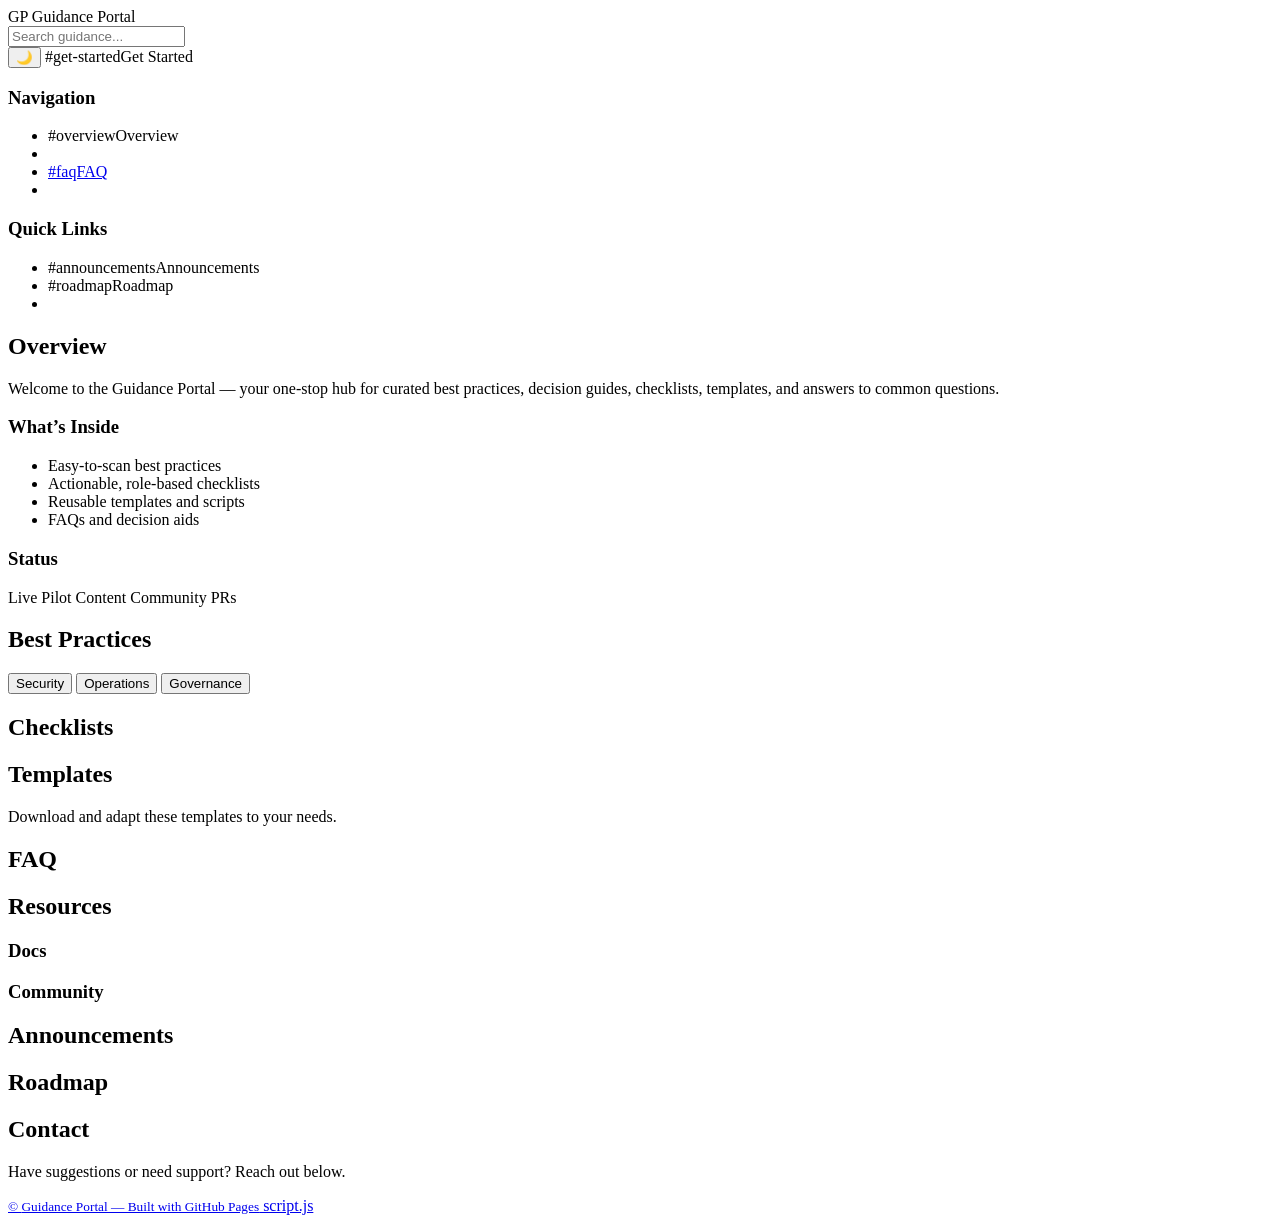
<file: index.html>
<!doctype html>
<html lang="en">
<head>
  <meta charset="utf-8" />
  <meta name="viewport" content="width=device-width, initial-scale=1" />
  <title>Guidance Portal</title>
  <meta name="description" content="General guidance hub: best practices, checklists, templates, and FAQs." />
  <link rel="stylesheet"="icon" href="data:image/svg+xml,<svg xmlns=%22http://www.w3.org/2000/svg%22 viewBox=%220 0 100 100%22><text y=%22.9em%22 font-size=%2290%22>📘</text  <!-- Top Navigation -->
  <header class="topbar">
    <div class="brand">
      <span class="logo">GP</span>
      <span class="title">Guidance Portal</span>
    </div>
    <nav class="actions">
      <div class="search">
        <input id="searchInput" type="search" placeholder="Search guidance..." aria-label="Search guidance" />
      </div>
      <button class="btn outline" id="themeToggle" aria-label="Toggle dark mode">🌙</button>
      #get-startedGet Started</a>
    </nav>
  </header>

  <!-- Sidebar -->
  <aside class="sidebar" aria-label="Primary">
    <div class="section">
      <h3>Navigation</h3>
      <ul>
        <li>#overviewOverview</a></li>
        <li><a href="#best-practicestices</a></li>
        <li><a hrefistsChecklists</a></li>
        <li><a href="#Templates</a></li>
        <li>#faqFAQ</a></li>
        <li><aesourcesResources</a></li>
      </ul>
    </div>
    <div class="section">
      <h3>Quick Links</h3>
      <ul>
        <li>#announcementsAnnouncements</a></li>
        <li>#roadmapRoadmap</a></li>
        <li><aontactContact</a></li>
      </ul>
    </div>
  </aside>
    
  <!-- Main Content -->
  <main class="content">
    <section id="overview" class="card">
      <h2>Overview</h2>
      <p>Welcome to the Guidance Portal — your one‑stop hub for curated best practices, decision guides,
         checklists, templates, and answers to common questions.</p>
      <div class="grid two">
        <div class="tile">
          <h3>What’s Inside</h3>
          <ul>
            <li>Easy-to-scan best practices</li>
            <li>Actionable, role-based checklists</li>
            <li>Reusable templates and scripts</li>
            <li>FAQs and decision aids</li>
          </ul>
        </div>
        <div class="tile">
          <h3>Status</h3>
          <div class="status-bar" aria-label="Portal status">
            <span class="status ok">Live</span>
            <span class="status warn">Pilot Content</span>
            <span class="status pending">Community PRs</span>
          </div>
        </div>
      </div>
    </section>
    <section id="best-practices" class="card">
      <h2>Best Practices</h2>
      <div class="tabs" role="tablist" aria-label="Best Practices tabs">
        <button class="tab active" data-tab="security">Security</button>
        <button class="tab" data-tab="ops">Operations</button>
        <button class="tab" data-tab="governance">Governance</button>
      </div>
      <div class="tab-panels">
        <div class="panel active" id="panel-security" role="tabpanel">
          <ul id="bp-security" class="bullets"></ul>
        </div>
        <div class="panel" id="panel-ops" role="tabpanel">
          <ul id="bp-ops" class="bullets"></ul>
        </div>
        <div class="panel" id="panel-governance" role="tabpanel">
          <ul id="bp-governance" class="bullets"></ul>
        </div>
      </div>
    </section>
    <section id="checklists" class="card">
      <h2>Checklists</h2>
      <div id="checklistCards" class="grid three"></div>
    </section>
    <section id="templates" class="card">
      <h2>Templates</h2>
      <p>Download and adapt these templates to your needs.</p>
      <ul id="templateList"></ul>
    </section>
    <section id="faq" class="card">
      <h2>FAQ</h2>
      <div id="faqList"></div>
    </section>
    <section id="resources" class="card">
      <h2>Resources</h2>
      <div class="grid two">
        <div class="tile">
          <h3>Docs</h3>
          <ul id="resourceDocs"></ul>
        </div>
        <div class="tile">
          <h3>Community</h3>
          <ul id="resourceCommunity"></ul>
        </div>
      </div>
    </section>
    <section id="announcements" class="card">
      <h2>Announcements</h2>
      <ul id="announcementsList"></ul>
    </section>
    <section id="roadmap" class="card">
      <h2>Roadmap</h2>
      <ol id="roadmapList"></ol>
      <a id="get-started" class="btnsection>
    <section id="contact" class="card">
      <h2>Contact</h2>
      <p>Have suggestions or need support? Reach out below.</p>
      <div class="contact">
        <a class="btn outline" href="mailto:guidance      <a class="btn outline" href="https://github.com/yourorg/generalssue</a>
      </div>
    </section>
  </main>
  <!-- Footer -->
  <footer class="footer">
    <small>© <span id="year"></span> Guidance Portal — Built with GitHub Pages</small>
  </footer>
  script.js</script>
</body>
</html>
</file>
